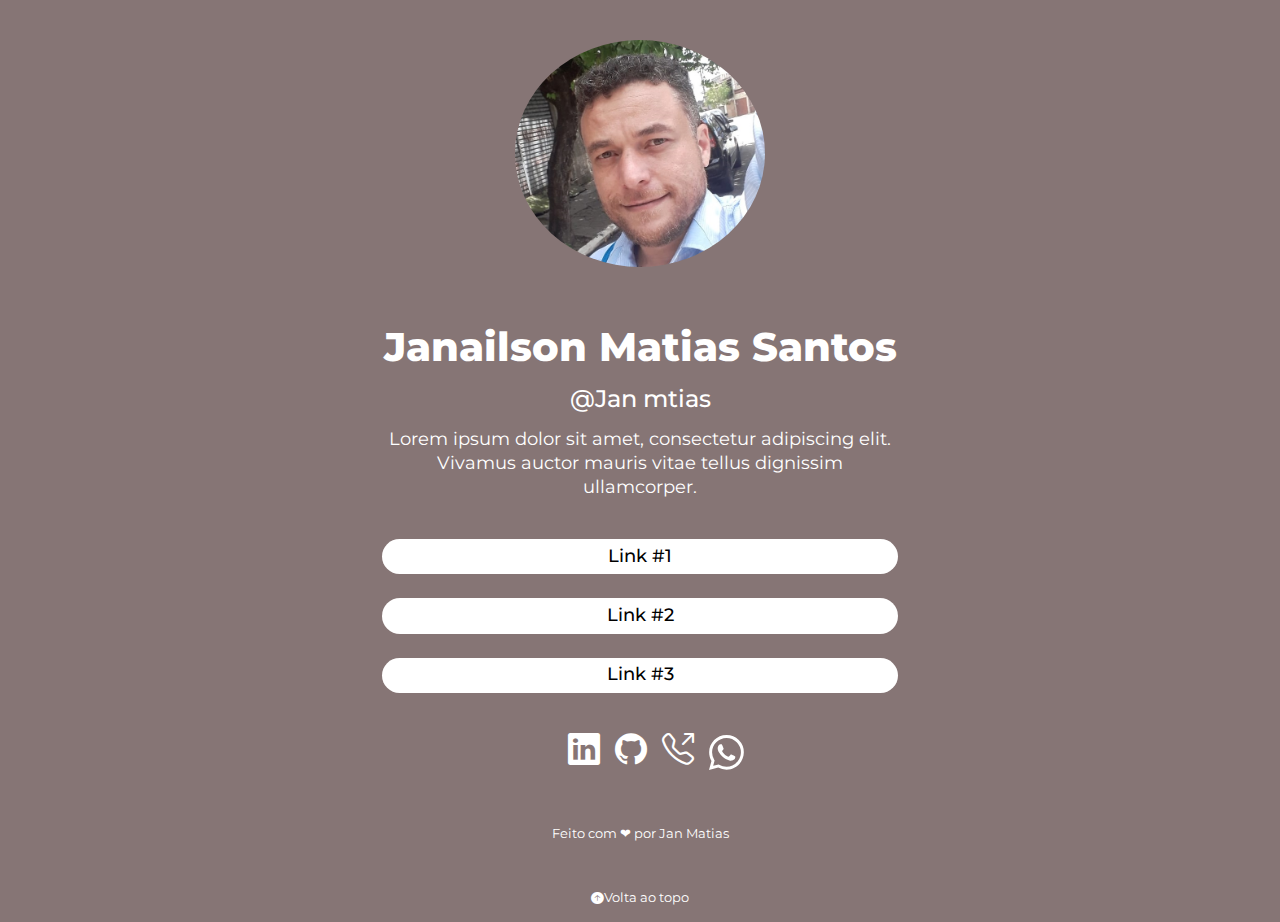
<file: index.html>
<!doctype html>
<html lang="pt-br">

<head>
    <meta charset="utf-8">
    <meta name="viewport" content="width=device-width, initial-scale=1">
    <meta name="description" content="Linktree fake">
    <meta name="author" content="Jan matias">
    <title>Janailson Matias Santos</title>
    <link rel="shortcut icon" href="img/icon.png" type="image/x-icon">

    <!-- Custom CSS -->
    <link rel="stylesheet" type="text/css" href="css/style.css">
    <!-- Bootstrap core CSS -->
    <link rel="stylesheet" type="text/css" href="font/bootstrap-icons.css">
    <link rel="stylesheet" type="text/css" href="css/bootstrap.min.css">
    
    <!-- Custom font styles for this template // Google Font -->
    <link rel="preconnect" href="https://fonts.gstatic.com">
    <link href="https://fonts.googleapis.com/css2?family=Montserrat:wght@400;500;600;700;800&display=swap" rel="stylesheet">

</head>

<body>

    <main>
        <!--Photo-->
        <div class="container-fluid photo" id="top">
            <div class="row">
                <div class="col">
                    <p>
                        <!-- Altere aqui o seu avatar. Utilizar proporção de 1:1 (Quadrado)-->
                        <img src="img/profile.jpeg">
                    </p>
                </div>
            </div>
        </div>

        <!--Title-->
        <div class="container-fluid title">
            <div class="row">
                <div class="col">
                    <h1>Janailson Matias Santos</h1>
                    <h2>@Jan mtias</h2>
                </div>
            </div>
        </div>

        <!--Bio-->
        <div class="container-fluid bio">
            <div class="row">
                <div class="col">
                    <p>Lorem ipsum dolor sit amet, consectetur adipiscing elit. Vivamus auctor mauris vitae tellus dignissim ullamcorper.</p>
                </div>
            </div>
        </div>

        <!--Links-->
        <div class="container-fluid links">
            <div class="row">
                <div class="col">
                    <a href="#" target="_blank" class="botao">
                        <p>Link #1</p>
                    </a>
                    <a href="#" target="_blank" class="botao">
                        <p>Link #2</p>
                    </a>
                    <a href="#" target="_blank" class="botao">
                        <p>Link #3</p>
                    </a>
                    <!-- Botão Extra // Utilize quantos quiser
                    <a href="#" target="_blank" class="botao">
                        <p>Link</p>
                    -->
                    </a>
                </div>
            </div>
        </div>

        <!--Social-->
        <div class="container-fluid social">
            <div class="row">
                <div class="col">
                    <ul>
                        <!-- Copiar e colocar o modelo dos icons // Para outros icons, veja a biblioteca do Boostrap 5 -->
                        
                        <li><a href="https://www.linkedin.com/" target="_blank"><i class="bi bi-linkedin" style="font-size: 2rem;" title="LinkedIn"></i></a></li>

                        <li><a href="https://www.instagram.com/" target="_blank"><i class="bi bi-github" style="font-size: 2rem;" title="Instagram"></i></a></li>
                        <li><a href="https://www.twitter.com/" target="_blank"><i class="bi bi-telephone-outbound" style="font-size: 2rem;" title="Telefone"></i></a></li>
                        <li><a href="https://www.youtube.com" target="_blank">
                            <svg xmlns="http://www.w3.org/2000/svg" width="35" height="35" fill="currentColor" class="bi bi-whatsapp" viewBox="0 0 16 16">
                                <path d="M13.601 2.326A7.854 7.854 0 0 0 7.994 0C3.627 0 .068 3.558.064 7.926c0 1.399.366 2.76 1.057 3.965L0 16l4.204-1.102a7.933 7.933 0 0 0 3.79.965h.004c4.368 0 7.926-3.558 7.93-7.93A7.898 7.898 0 0 0 13.6 2.326zM7.994 14.521a6.573 6.573 0 0 1-3.356-.92l-.24-.144-2.494.654.666-2.433-.156-.251a6.56 6.56 0 0 1-1.007-3.505c0-3.626 2.957-6.584 6.591-6.584a6.56 6.56 0 0 1 4.66 1.931 6.557 6.557 0 0 1 1.928 4.66c-.004 3.639-2.961 6.592-6.592 6.592zm3.615-4.934c-.197-.099-1.17-.578-1.353-.646-.182-.065-.315-.099-.445.099-.133.197-.513.646-.627.775-.114.133-.232.148-.43.05-.197-.1-.836-.308-1.592-.985-.59-.525-.985-1.175-1.103-1.372-.114-.198-.011-.304.088-.403.087-.088.197-.232.296-.346.1-.114.133-.198.198-.33.065-.134.034-.248-.015-.347-.05-.099-.445-1.076-.612-1.47-.16-.389-.323-.335-.445-.34-.114-.007-.247-.007-.38-.007a.729.729 0 0 0-.529.247c-.182.198-.691.677-.691 1.654 0 .977.71 1.916.81 2.049.098.133 1.394 2.132 3.383 2.992.47.205.84.326 1.129.418.475.152.904.129 1.246.08.38-.058 1.171-.48 1.338-.943.164-.464.164-.86.114-.943-.049-.084-.182-.133-.38-.232z"/>
                              </svg>
                        </a></li>

                        
                    </ul>
                </div>
            </div>
        </div>
    </main>


    <footer>
        <div class="container-fluid">
            <div class="row">
                <div class="col">
                    <!-- Pode alterar se quiser, mas ficarei muito grato caso possa deixar um link para o meu site :) -->
                    <p>
                        Feito com ❤ por <a href="#" target="_blank" title="Jan Matias">Jan Matias</a>
                        
                    </p>
                    <p>&nbsp;</p>
                    <p>
                        <a href="#top"><i class="bi bi-arrow-up-circle-fill"></i>Volta ao topo</a>
                    </p>
                </div>
            </div>
        </div> 
    </footer>



</body>
    <!-- Bootstrap core JS -->
    <script src="js/bootstrap.js"></script>

</html>
</file>
<file: css/style.css>
body {
    /* Mudar cor do fundo */
    background-color: #867575!important;
    /* Mudar família da fonte */
    font-family:'Montserrat', sans-serif!important;
    /* Mudar cor da fonte */
    color: #ffffff!important;
    /* Não alterar */
    font-size: 1.1rem!important;
    line-height: 1.5rem!important;
    text-align: center!important;
}

.container-fluid {
    max-width: 540px;
}

/* PHOTO */
.photo {
    margin-top: 40px;
    margin-bottom: 40px;
}

.photo img {
    border-radius: 50%;
    max-width: 250px;
}

/* TITLE */
.title h1 {
    font-weight: 800;
    font-size: 2.5rem;
    line-height: 3rem;;
}

.title h2 {
    font-weight: 500;
    font-size: 1.5rem;
    line-height: 2.5rem;;
}

/* LINKS*/
.links {
    margin-bottom: 40px;
}

/* BOTÃO */
.botao {
    /* Mudar cor da fonte do botão */
    color: #000000;
    /* Mudar cor de fundo do botão */
    background-color: #ffffff;
    /* Não alterar */
    max-width: 100%;
    min-height: 2.2rem;
    vertical-align: middle;
    margin-top: 1.5rem;
    font-weight: 500;
    text-decoration: none;
    display: block;
    border-radius: 50px;
    padding-top: 0.3rem;
}

.botao:hover {
    /* Cor do texto e fundo - Quando tem link */
    color: #ffffff;
    background-color: #e7323f;
}

/* SOCIAL */
.social {
    margin-bottom: 40px;
}
.social a {
    text-decoration: none;
    /* Mudar cor da fonte do ícone */
    color: #ffffff;
}

.social a:hover {
    /* Cor do ícone - Quando tem link */
    text-decoration: none;
    color: #e7323f;
}

.social ul li {
    display: inline;
    list-style-type: none;
    margin: 0;
    padding: 5px;
}

/* FOOTER */
footer {
    font-size: 0.8rem;
    line-height: 1rem;
}

footer a {
    text-decoration: none;
    color: #ffffff;
}

footer a:hover {
    color: #e7323f;
}
</file>
